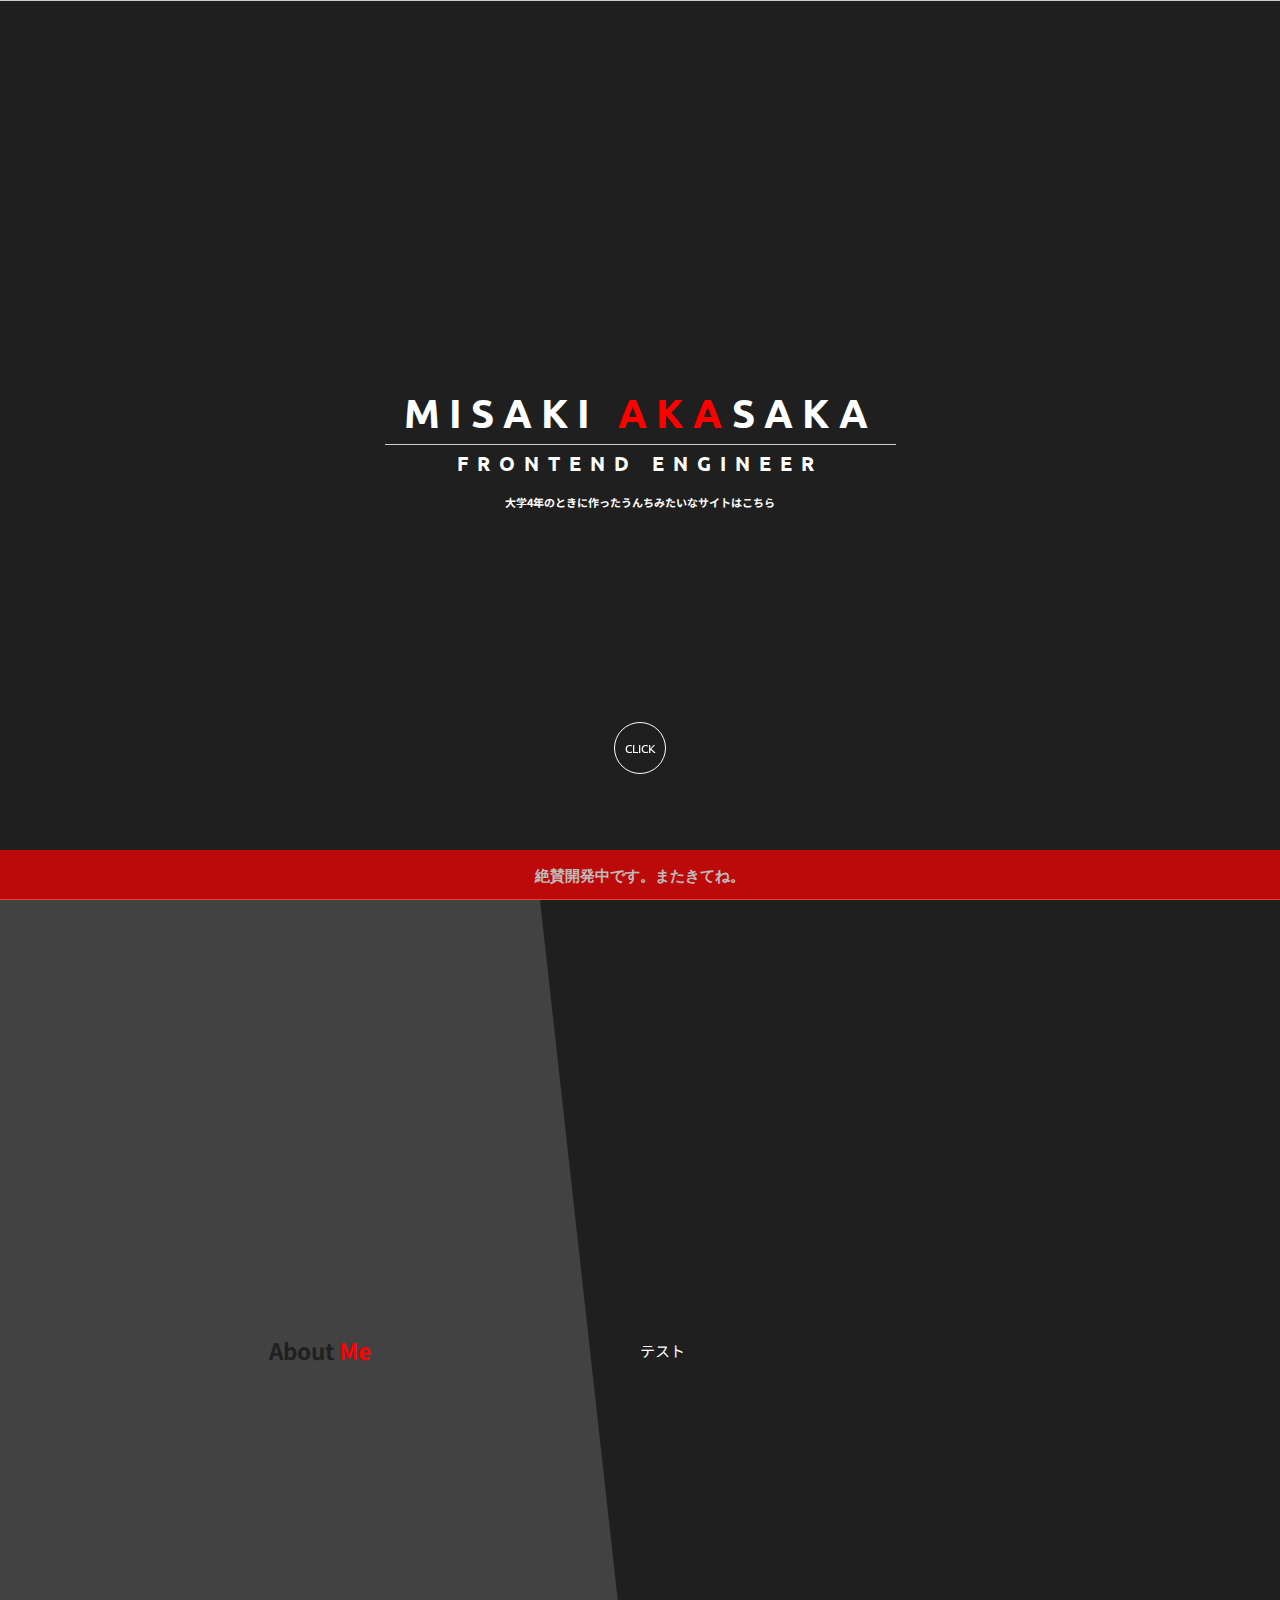
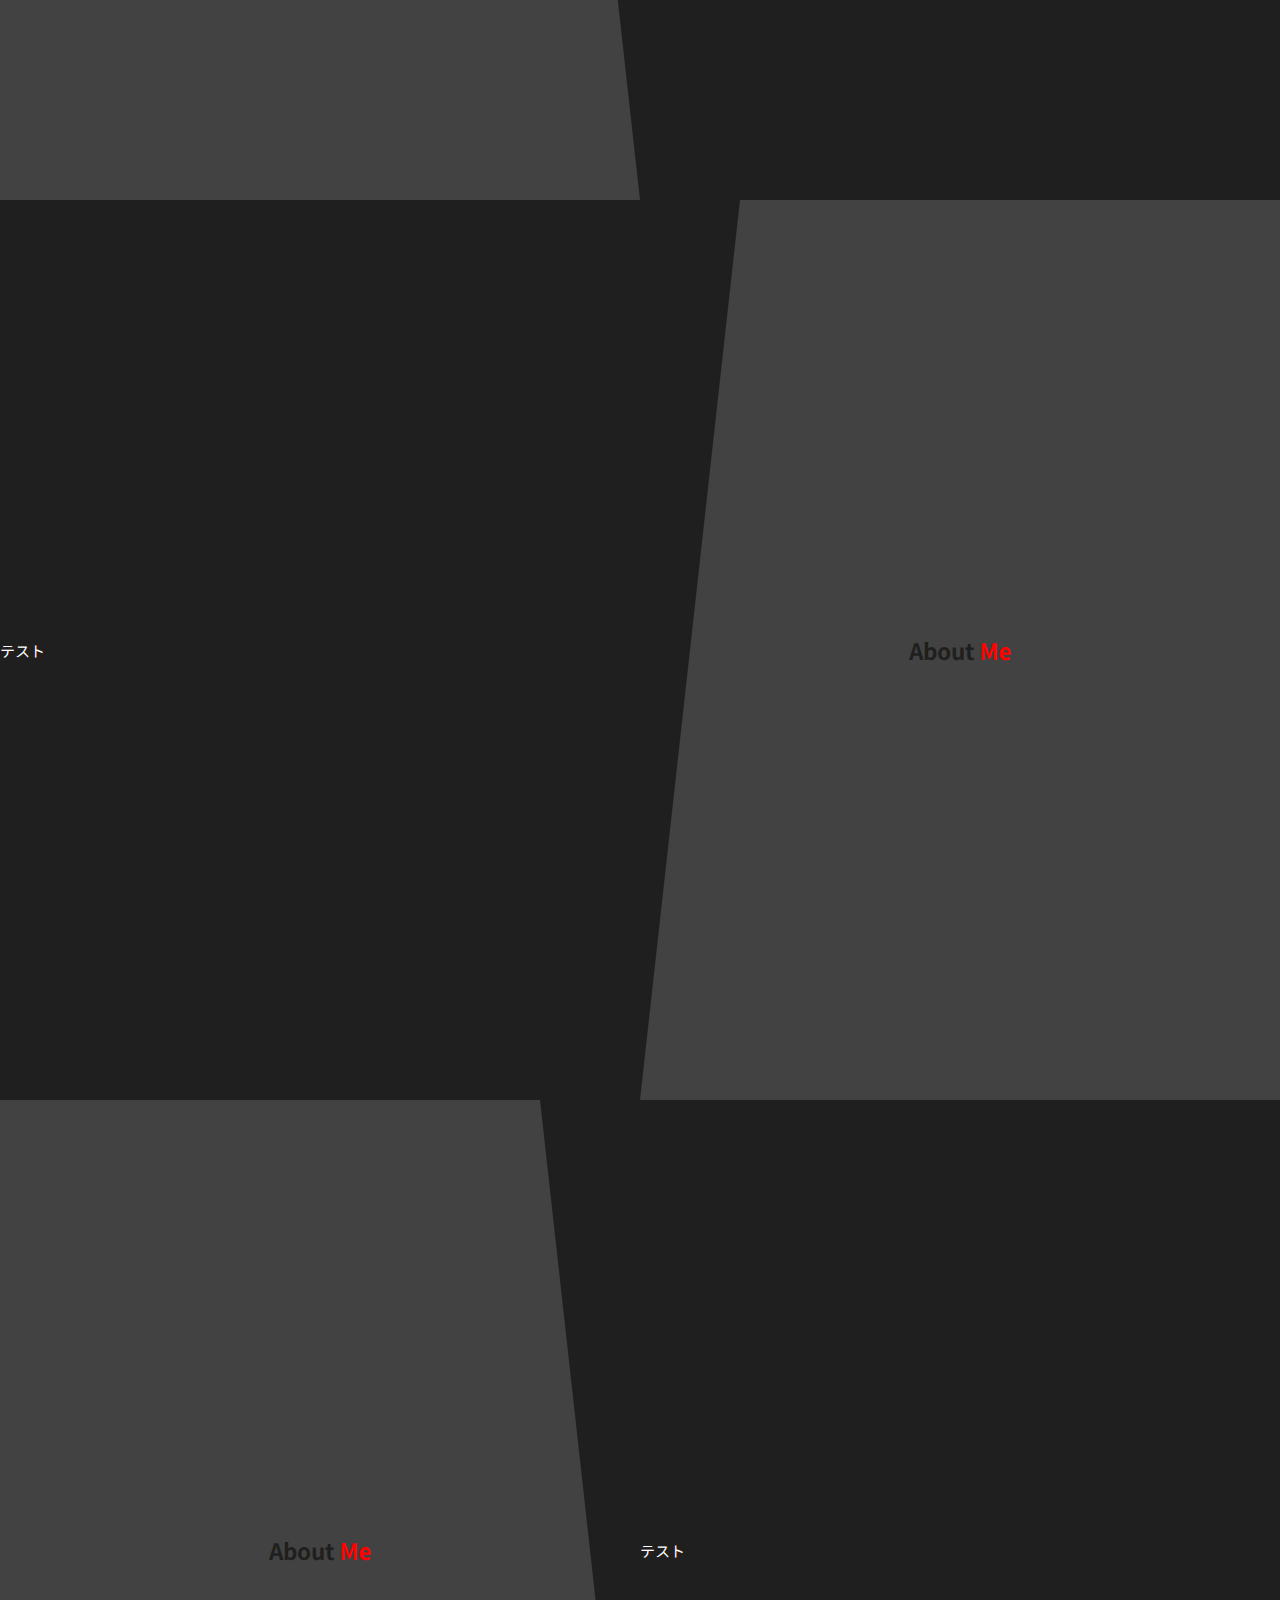
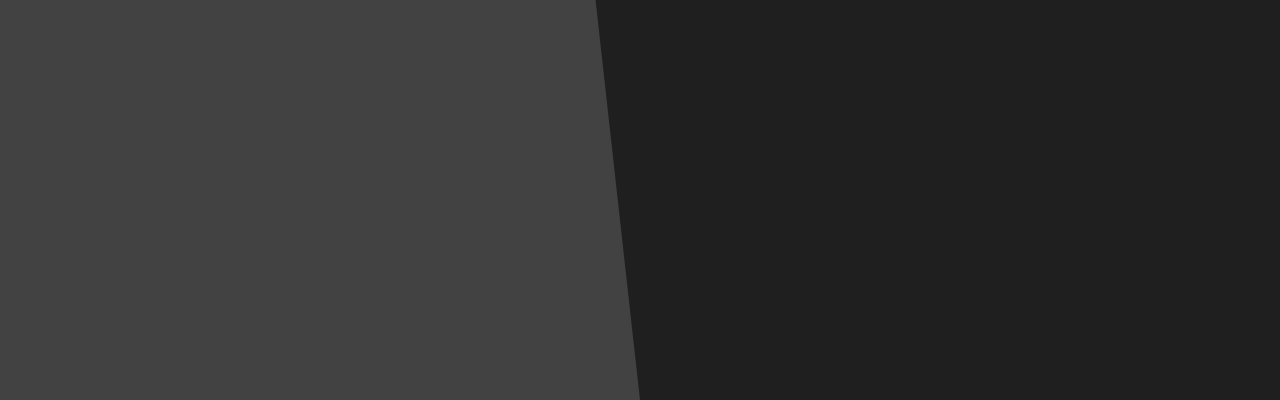
<file: html/index.html>
<!DOCTYPE html>
<html lang="en" dir="ltr">

	<head>
		<!-- Global site tag (gtag.js) - Google Analytics -->
		<script async src="https://www.googletagmanager.com/gtag/js?id=UA-133674497-1"></script>
		<script>
				window.dataLayer = window.dataLayer || [];
			function gtag(){dataLayer.push(arguments);}
			gtag('js', new Date());
			gtag('config', 'UA-133674497-1');
		</script>

		<!-- 文字コード -->
		<meta charset="utf-8">

		<!-- CSS読み込み -->
		<link rel="stylesheet" type="text/css" href="style/style.css">
		<link href="https://fonts.googleapis.com/css?family=Noto+Sans+TC|Ubuntu" rel="stylesheet">

		<!-- JS読み込み -->
		<script type="text/javascript" src="js/common.js"></script>

		<title>AKASAKA&nbsp;&ndash;&nbsp;Frontend&nbsp;Engineer</title>
	</head>

	<body class="_no_scroll">

		<div class="wrapper">

			<!-- スクロール用ボタン -->
			<!-- TODO 二回目のクリック以降、ボタンの場所を変更させる -->
			<div class="btn scroll_btn _scroll">
				<span>CLICK</span>
			</div>

			<!-- first_view -->
			<div id="first_view" class="first_view">
				<!-- タイトル -->
				<h1>
					<span class="title">
						&nbsp;MISAKI&nbsp;<span class="my_color">AKA</span>SAKA&nbsp;<!-- MISAKI AKASAKA -->
					</span>
					<span class="sub_title">FRONTEND&nbsp;ENGINEER</span>
					<a href="https://aknswut.github.io/school/index" class="unchi ja_f" target="_blank">大学4年のときに作ったうんちみたいなサイトはこちら</a>
				</h1>
			</div><!-- /#first_view -->

			<!-- メインコンテンツ -->
			<article id="main_cont" class="main_cont ja_f">

				<!--  -->
				<section class="cont_box">

					<!-- タイトル -->
					<div class="left_cont">
						<h2 class="cont_til">
							About&nbsp;<span class="my_color">Me</span>
						</h2>
					</div>

					<!-- 内容 -->
					<div class="right_cont">
						テスト
					</div>
				</section>

				<!--  -->
				<section class="cont_box">

					<!-- 内容 -->
					<div class="left_cont">
						テスト
					</div>

					<!-- タイトル -->
					<div class="right_cont">
						<h2 class="cont_til">
							About&nbsp;<span class="my_color">Me</span>
						</h2>
					</div>
				</section>

				<!--  -->
				<section class="cont_box">

					<!-- タイトル -->
					<div class="left_cont">
						<h2 class="cont_til">
							About&nbsp;<span class="my_color">Me</span>
						</h2>
					</div>

					<!-- 内容 -->
					<div class="right_cont">
						テスト
					</div>
				</section>


			</article><!-- /#mein_cont -->

			<footer id=footer></footer>

		</div><!-- /.wrapper -->
	</body>

</html>
</file>
<file: html/style/style.css>
@charset "UTF-8";
/**** 定数宣言 ****/
/**** 定数宣言 ****/
/*** ページ内共通クラス ***/
body {
  background-color: #1f1f1f;
  color: #fff;
  font-family: "Ubuntu", sans-serif;
  font-size: 15px;
}

body .ja_f {
  font-family: "Noto Sans TC", sans-serif;
}

body .my_color {
  color: #ff0000;
}

body a {
  color: #fff;
  cursor: pointer;
  text-decoration: none;
}

body a:hover {
  opacity: 0.7;
}

body .btn:hover {
  opacity: 0.7;
}

body #main_cont .cont_box {
  display: flex;
  height: 100vh;
  justify-content: center;
  width: 100vw;
}

body #main_cont .cont_box .left_cont,
body #main_cont .cont_box .right_cont {
  align-items: center;
  display: flex;
  height: 100%;
  width: 50vw;
}

body #main_cont .cont_box .left_cont .cont_til,
body #main_cont .cont_box .right_cont .cont_til {
  color: #1f1f1f;
}

body #main_cont .cont_box:nth-child(odd) .left_cont {
  background-color: #424242;
  justify-content: center;
  position: relative;
}

body #main_cont .cont_box:nth-child(odd) .left_cont::before {
  border-color: #1f1f1f transparent transparent transparent;
  border-style: solid;
  border-width: 100vh 0 0 100px;
  content: '';
  height: 0;
  position: absolute;
  right: 0;
  width: 0;
}

body #main_cont .cont_box:nth-child(odd) .right_cont {
  border: 0;
}

body #main_cont .cont_box:nth-child(even) .left_cont {
  border: 0;
}

body #main_cont .cont_box:nth-child(even) .right_cont {
  background-color: #424242;
  justify-content: center;
  position: relative;
}

body #main_cont .cont_box:nth-child(even) .right_cont::before {
  border-color: #1f1f1f transparent transparent transparent;
  border-style: solid;
  border-width: 100vh 100px 0 0;
  content: '';
  height: 0;
  left: 0;
  position: absolute;
  width: 0;
}

/**** ↓ページscss↓ ****/
body {
  margin: 0;
}

body .wrapper .scroll_btn {
  border: 1px solid #fff;
  border-radius: 100%;
  bottom: 100px;
  cursor: pointer;
  display: table;
  height: 50px;
  left: 50%;
  position: fixed;
  right: 0;
  text-align: center;
  transform: translate(-50%, -50%);
  width: 50px;
  z-index: 9999;
}

body .wrapper .scroll_btn > span {
  font-size: 12px;
  display: table-cell;
  vertical-align: middle;
}

body .wrapper #first_view {
  border-bottom: 1px solid #cccccc;
  border-top: 1px solid #cccccc;
  box-sizing: border-box;
  display: table;
  height: 100vh;
  width: 100vw;
}

body .wrapper #first_view h1 {
  display: table-cell;
  letter-spacing: .3em;
  text-align: center;
  vertical-align: middle;
}

body .wrapper #first_view h1 .title {
  border-bottom: 1px solid #cccccc;
  display: inline-block;
  font-size: 40px;
  padding-bottom: 5px;
}

body .wrapper #first_view h1 .sub_title {
  display: block;
  font-size: 20px;
  margin-top: 5px;
}

/*
 ** 開発中
 *TODO あとで削除
*/
.wrapper {
  position: relative;
}

.wrapper .unchi {
  font-size: 11px;
  letter-spacing: 0;
  margin-top: 10px;
}

.wrapper footer {
  background-color: #ff0000;
  bottom: 0;
  font-weight: 700;
  height: 50px;
  line-height: 50px;
  text-align: center;
  opacity: 0.7;
  position: fixed;
  width: 100%;
  z-index: 9999;
}

.wrapper footer::before {
  content: '絶賛開発中です。またきてね。';
  padding: 5px;
}

/*** JS用class ***/
body._no_scroll {
  overflow: hidden;
}
</file>
